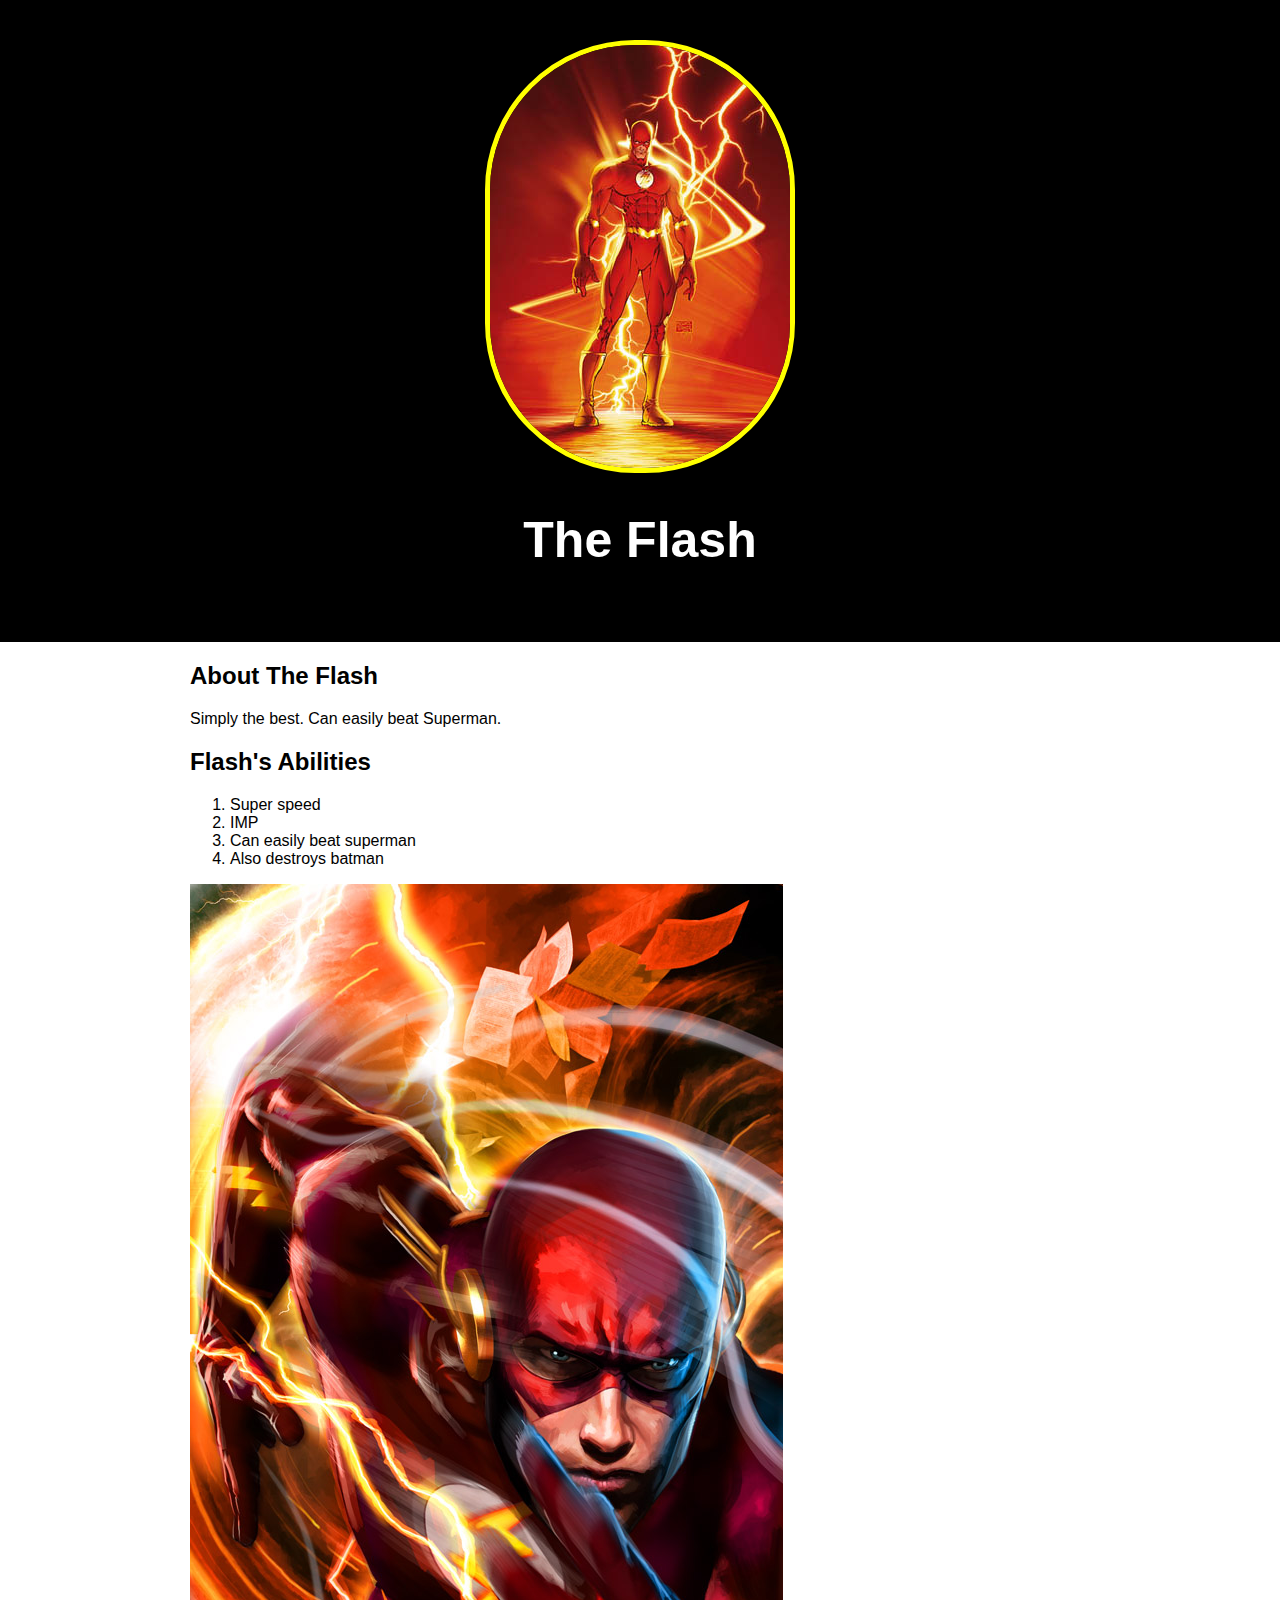
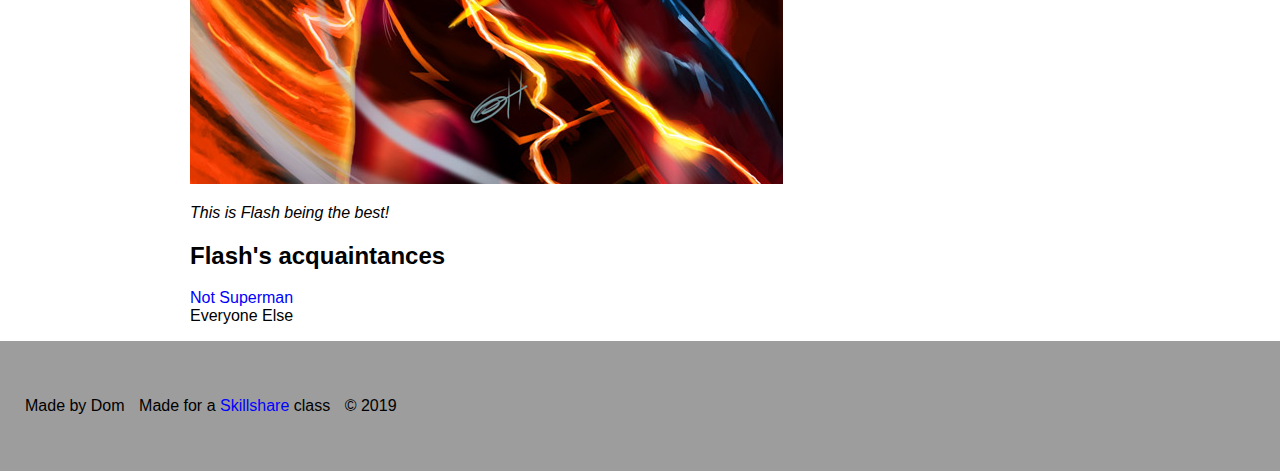
<file: index.html>
<!DOCTYPE html>
<html>
<head>
	<title>The Flash</title>
	<link rel="stylesheet" type="text/css" href="css/hero.css">
</head>
<body>
	<div class="wrapper">
		<header>
			<img src="img/profile.jpg">
			<h1>The Flash</h1>
		</header>
		<div class="content">
			<h2>About The Flash</h2>
			<p>Simply the best. Can easily beat Superman.</p>
			<h2>Flash's Abilities</h2>
			<ol>
				<li>Super speed</li>
				<li>IMP</li>
				<li>Can easily beat superman</li>
				<li>Also destroys batman</li>
			</ol>
			<img class="big-image" src="img/big-image.jpg">
			<p class="caption"> This is Flash being the best!</p>
			<h2>Flash's acquaintances</h2>
			<ul>
				<li><a href="https://en.wikipedia.org/wiki/Superman" target="_blank" title="Visit Superman's sorry page"> Not Superman</a></li>
				<li>Everyone Else</li>
			</ul>
		</div>
		<footer>
			<ul>
				<li>Made by Dom</li>
				<li>Made for a <a href="https://www.skillshare.com/classes/Hand-Coding-Your-First-Website-HTML-and-CSS-Basics/1483893097/projects">Skillshare</a> class</li>
				<li>&copy; 2019</li>
			</ul>
		</footer>
	</div>
</body>
</html>
</file>
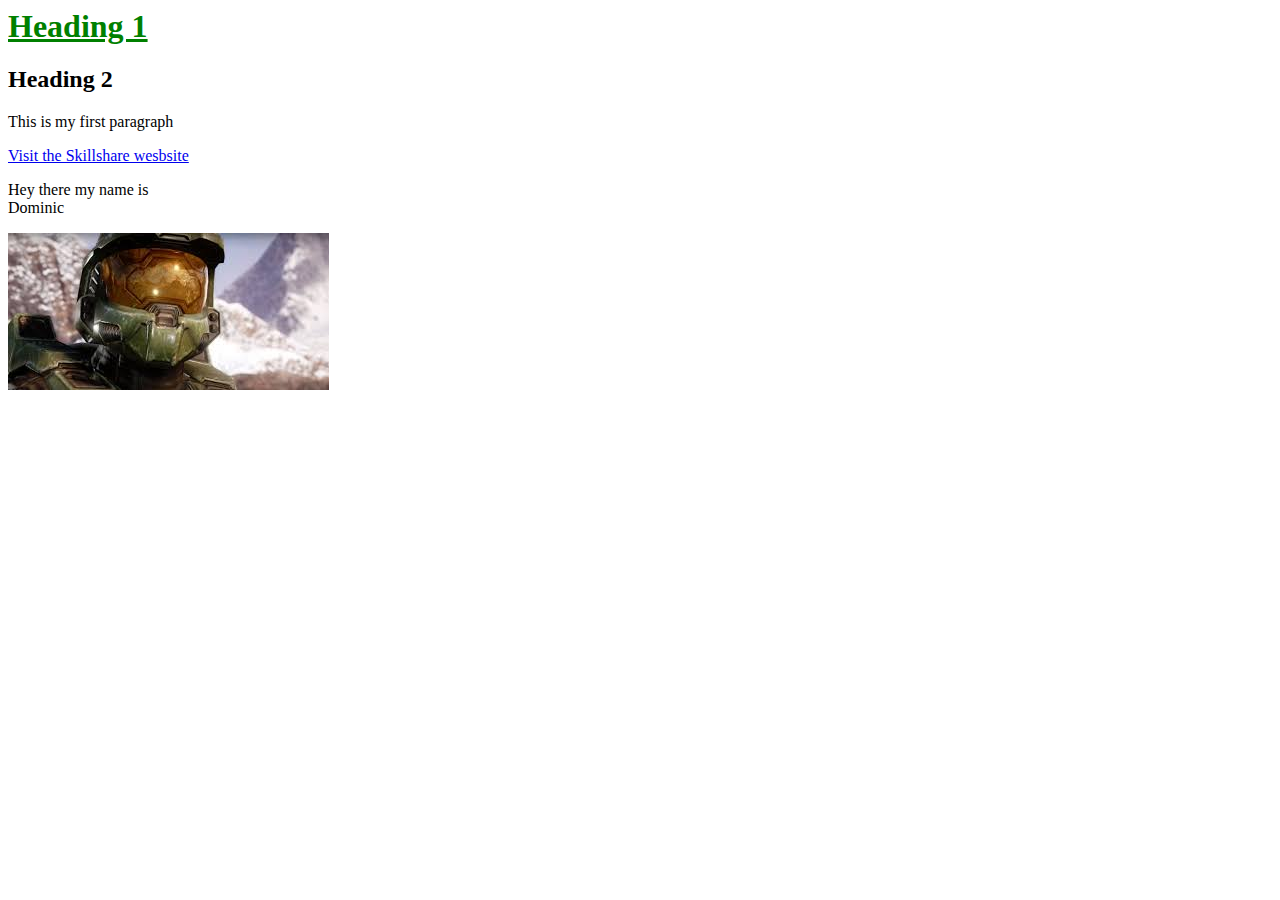
<file: element.html>
<html>
<head>
	<title>ELEMENT!!!</title>
</head>
<body>
</html>
<h1 style="color:green; text-decoration:underline;">Heading 1</h1>
<h2>Heading 2</h2>
<p>This is my first paragraph</p>
<div>
	<div>
		<div>
			<a href="http://skillshare.com"target="_blank">Visit the Skillshare wesbsite</a>
		</div>
	</div>
</div>

<p>Hey there my name is<br>Dominic</p>

<img src="test.jpg">
</body>
</html>
</file>
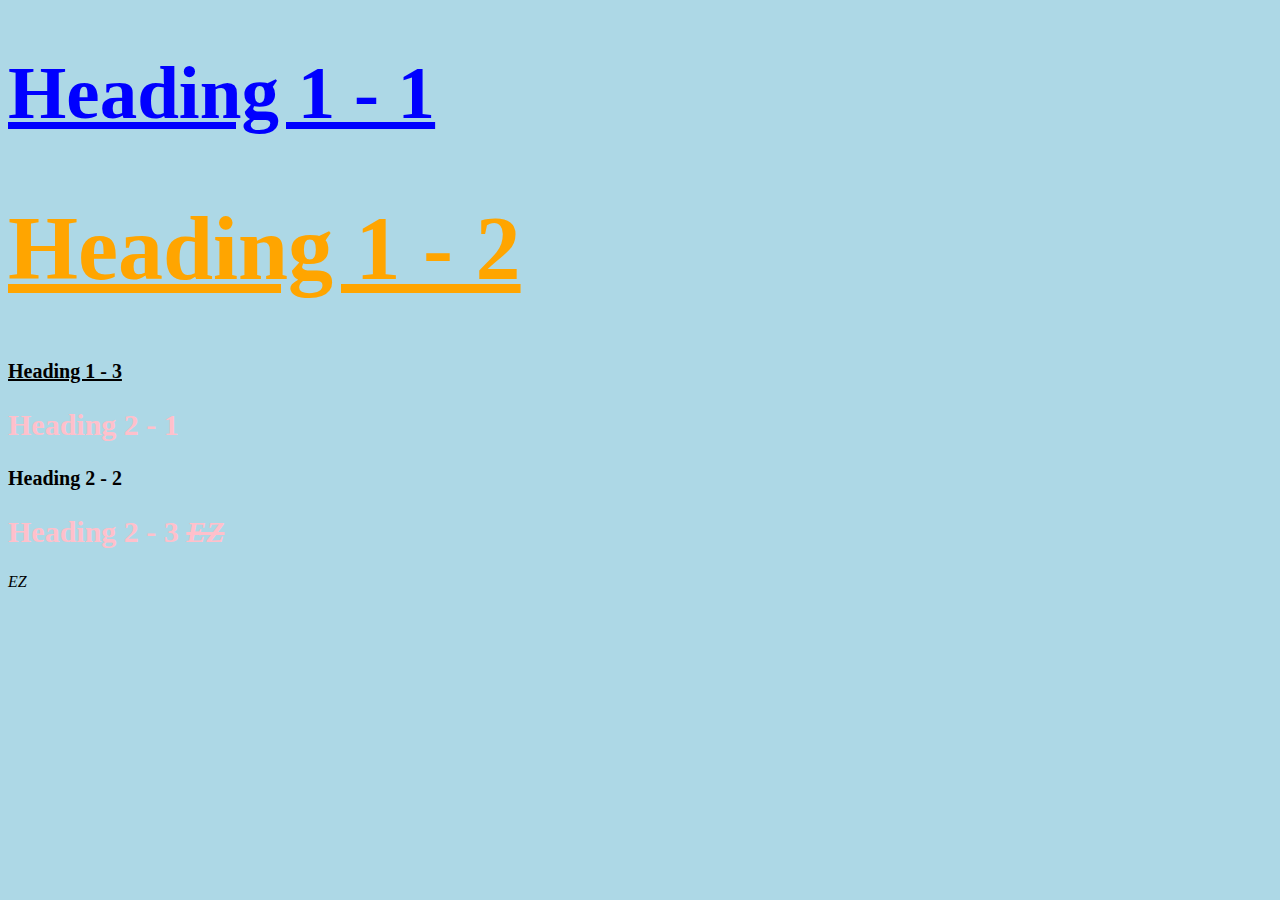
<file: stylish.html>
<!DOCTYPE html>
<html>
<head>
	<title>Stylish</title>
	<link rel="stylesheet" type="text/css" href="css/test.css">
</head>
<body>

<h1 id="first" class="small">Heading 1 - 1</h1>
<h1>Heading 1 - 2</h1>
<h1 class="small">Heading 1 - 3</h1>
<h2>Heading 2 - 1</h1>
<h2 class="small">Heading 2 - 2</h1>
<h2>Heading 2 - 3 <span>EZ</span></h1>

<span>EZ</span>

</body>
</html>
</file>
<file: css/hero.css>
html, body{
	font-family: Arial, sans-serif;
	margin: 0;
}



header{
	background-color: #000000;
	padding:  40px;
	text-align: center;
}

h1{
	color: white;
    font-size: 50px;

}

header img{
	border-radius: 150px;
	width: 300px;
	border: 5px solid #FFFF00
}

.content{
	max-width: 900px;
	margin: 0 auto;
}

img.big-image{
	max-width: 100%;
}

p.caption{
	font-size: 16px
	color: lightgrey;
	font-style: italic;
}

ul{
	list-style: none;
	padding: 0;
	margin:  
}

a{
	color: blue;
	text-decoration: none;
}

footer{
	padding: 40px 20px;
	background-color: #9D9D9D;
}

ul{
	text-align: left;
}

footer ul li{
	display: inline-block;
	margin: 0 5px;
}
/*<header>
			<img src="img/profile.jpg">
			<h1>The Flash</h1>
		</header>
</file>
<file: css/test.css>
body{
	background-color: lightblue;
}
h1{
			color: orange;
			font-size: 90px;
			text-decoration: underline;
		}

		#first{
			font-size: 75px;
			color: blue;
		}

		h2{
			color: pink;
			font-size: 30px;
		}

		.small{
			color: black;
			font-size: 20px;
		}

		span{font-style: italic;
		}

		h2 span{
			text-decoration: line-through;

		}
</file>
